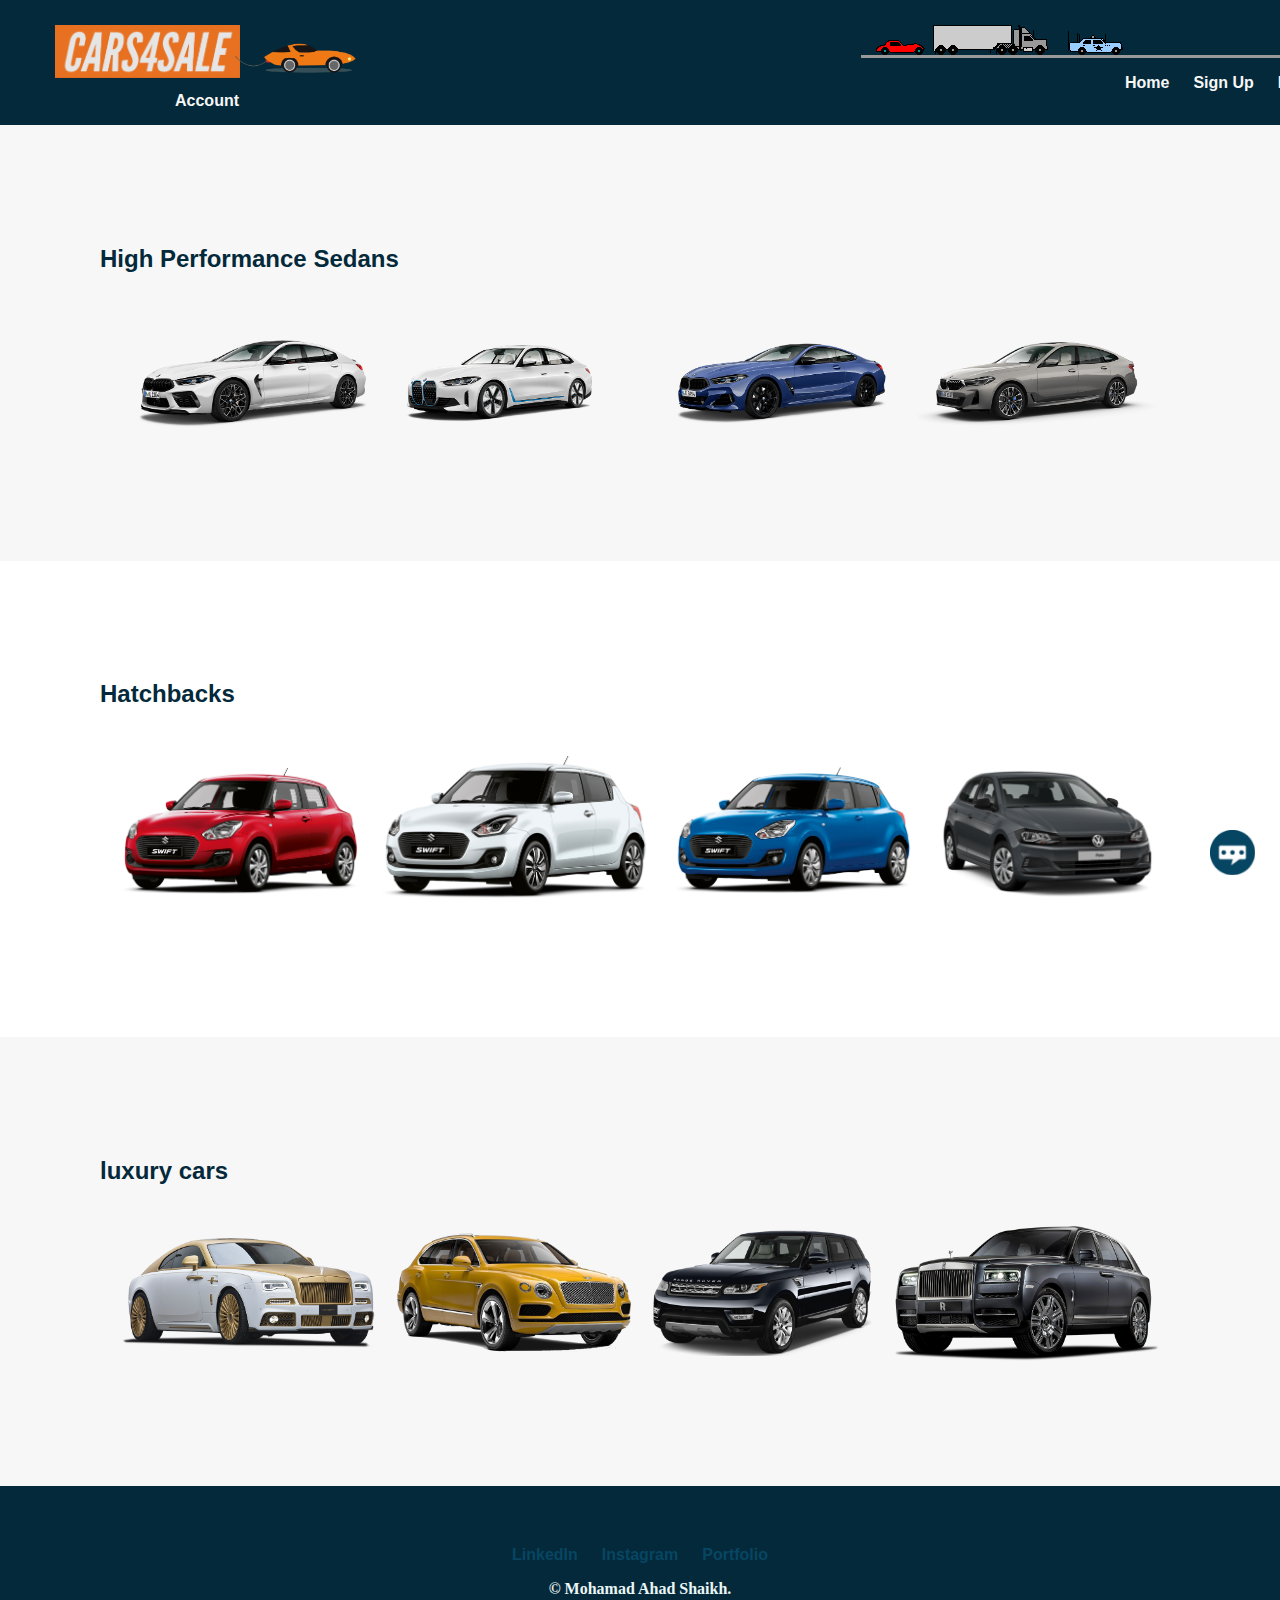
<file: index.html>
<!DOCTYPE html>
<html lang="en" dir="ltr">

<head>
  <meta charset="utf-8">
  <title>Cars4Sale</title>
  <link rel="stylesheet" href="styles.css">
  <link rel="icon" href="web.png">
</head>

<body>
  <div class="topcontainer">
    <a href="contactme.html">
    <img class="message-btn" src="message.png" alt="message PNG">
    </a>
    <a href="index.html">
      <img class="Cars4Sale-logo" src="logo.png" alt="Cars4Sale-logo">
    </a>
    <img class="navigation-car"src="navigation-car.png" alt="navigation-car">
    <img class="navigation-car2"src="navigation-car2.gif" alt="navigation-car2">
    <a class="navigationbuttons" href="index.html">Home</a>
    <a class="navigationbuttons" href="underdev.html">Sign Up</a>
    <a class="navigationbuttons" href="underdev.html">Log In</a>
    <a class="navigationbuttons" href="underdev.html">My Account</a>
  </div>


  <div class="middlecontainer-1">
    <h2>High Performance Sedans</h2>
    <table>
      <tr>
        <td>
          <a href="m8comp.html">
            <img class="car-images" src="middleone-car-1.png" alt="car1">
          </a>
        </td>
        <td> <img class="car-images" src="middleone-car-2.png" alt="car2">
        </td>
        <td> <img class="car-images" src="middleone-car-3.png" alt="car3">
        </td>
        <td> <img class="car-images" src="middleone-car-4.png" alt="car4">
        </td>
      </tr>
    </table>
  </div>


  <div class="middlecontainer-2">
    <h2>Hatchbacks</h2>
    <table cellspacing="20">
      <tr>
        <td>
          <img class="car-images" src="middletwo-car-1.png" alt="car1">
        </td>
        <td>
          <img class="car-images" src="middletwo-car-2.png" alt="car2">
        </td>
        <td>
          <img class="car-images" src="middletwo-car-3.png" alt="car3">
        </td>
        <td>
          <img class="car-images" src="middletwo-car-4.png" alt="car4">
        </td>
      </tr>
    </table>
  </div>


  <div class="bottomcontainer">
    <h2>luxury cars</h2>
    <table cellspacing = "20px">
      <tr>
        <td> <img class="car-images" src="bottom-car1.png" alt="car1">
        </td>
        <td> <img class="car-images" src="bottom-car2.png" alt="car2">
        </td>
        <td> <img class="car-images" src="bottom-car3.png" alt="car3">
        </td>
        <td> <img class="car-images" src="bottom-car4.png" alt="car4">
        </td>
      </tr>
    </table>
  </div>


  <div class="footer">
    <a class="footer-link" href="https://www.linkedin.com/in/mohammad-ahad-shaikh-987518166">LinkedIn</a>
    <a class="footer-link" href="https://www.instagram.com/ahad.sshaikh/">Instagram</a>
    <a class="footer-link" href="https://mohamadahad.github.io/Resume/">Portfolio</a>
    <p class="copyright-line">© Mohamad Ahad Shaikh.</p>
  </div>


</body>

</html>
</file>
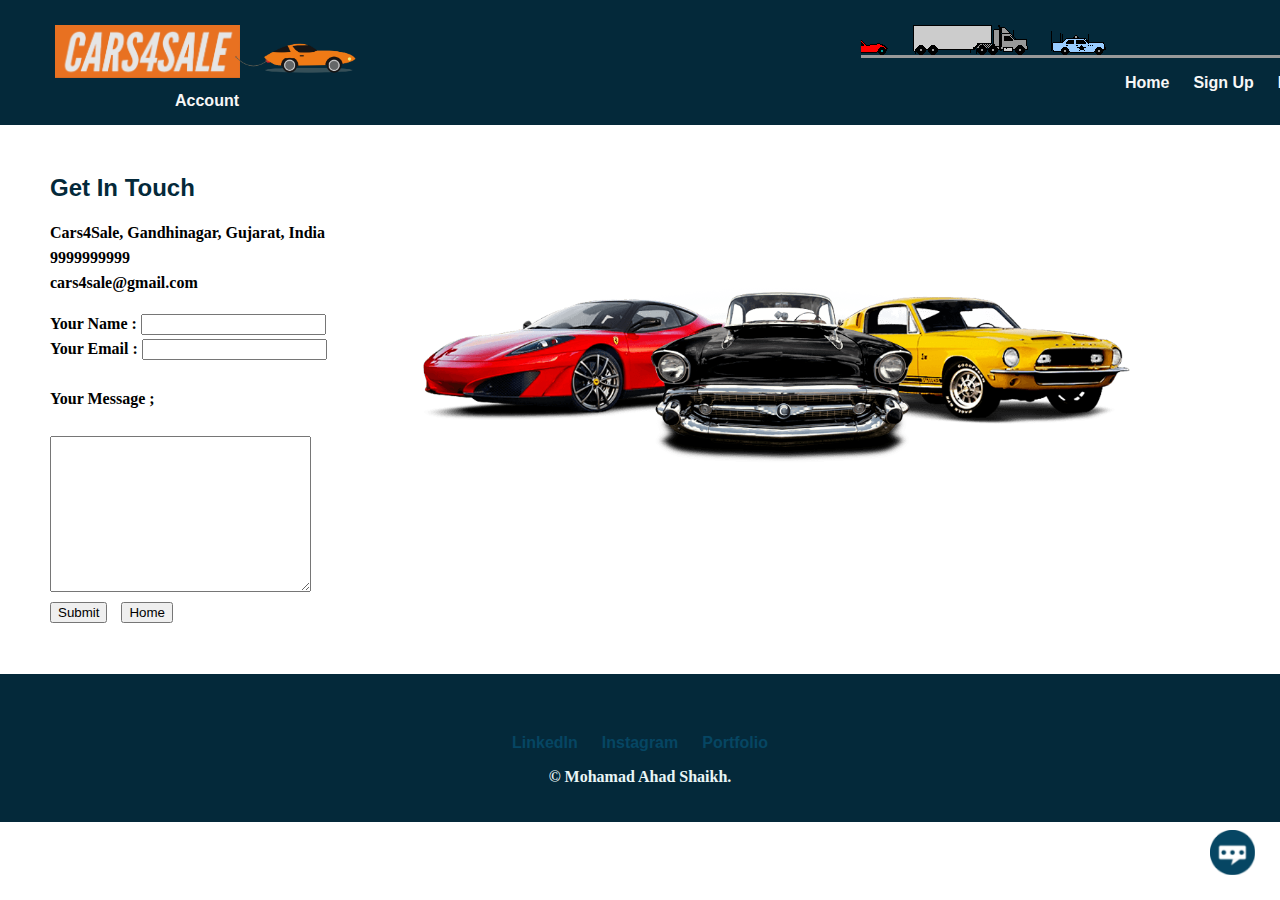
<file: contactme.html>
<!DOCTYPE html>
<html lang="en" dir="ltr">
  <head>
    <meta charset="utf-8">
    <title>Contact Me</title>
    <link rel="stylesheet" href="styles.css">
    <link rel="icon" href="web.png">
  </head>
  <body>

    <div class="topcontainer">
      <a href="contactme.html">
      <img class="message-btn" src="message.png" alt="message PNG">
      </a>
      <a href="index.html">
        <img class="Cars4Sale-logo" src="logo.png" alt="Cars4Sale-logo">
      </a>
      <img class="navigation-car" src="navigation-car.png" alt="navigation-car">
      <img class="navigation-car2"src="navigation-car2.gif" alt="navigation-car2">
      <a class="navigationbuttons" href="index.html">Home</a>
      <a class="navigationbuttons" href="underdev.html">Sign Up</a>
      <a class="navigationbuttons" href="underdev.html">Log In</a>
      <a class="navigationbuttons" href="underdev.html">My Account</a>
    </div>


<div class="contact-form">
  <img class="contactus-cars"src="contactus-cars.png" alt="contactus-cars">
    <h2>Get In Touch</h2>
    <p>Cars4Sale, Gandhinagar, Gujarat, India <br>9999999999 <br>cars4sale@gmail.com</p>

    <form action="mailto:mohammadahad01999@gmail.com" method="post" enctype="text/plain">
      <label for="">Your Name :</label>
      <input type="text" name="" value=""><br>
      <label for="">Your Email :</label>
      <input type="email" name="" value=""><br><br>
      <label for="">Your Message ;</label><br><br>
      <textarea name="name" rows="10" cols="30"></textarea>
      <br>
      <input type="submit" name="">
      <a href="index.html">
        <input type="button" name="" value="Home">
      </a>
    </form>
  </div>


  <div class="footer">
    <a class="footer-link" href="https://www.linkedin.com/in/mohammad-ahad-shaikh-987518166">LinkedIn</a>
    <a class="footer-link" href="https://www.instagram.com/ahad.sshaikh/">Instagram</a>
    <a class="footer-link" href="https://mohamadahad.github.io/Resume/">Portfolio</a>
    <p class="copyright-line">© Mohamad Ahad Shaikh.</p>
  </div>
  </body>
</html>
</file>
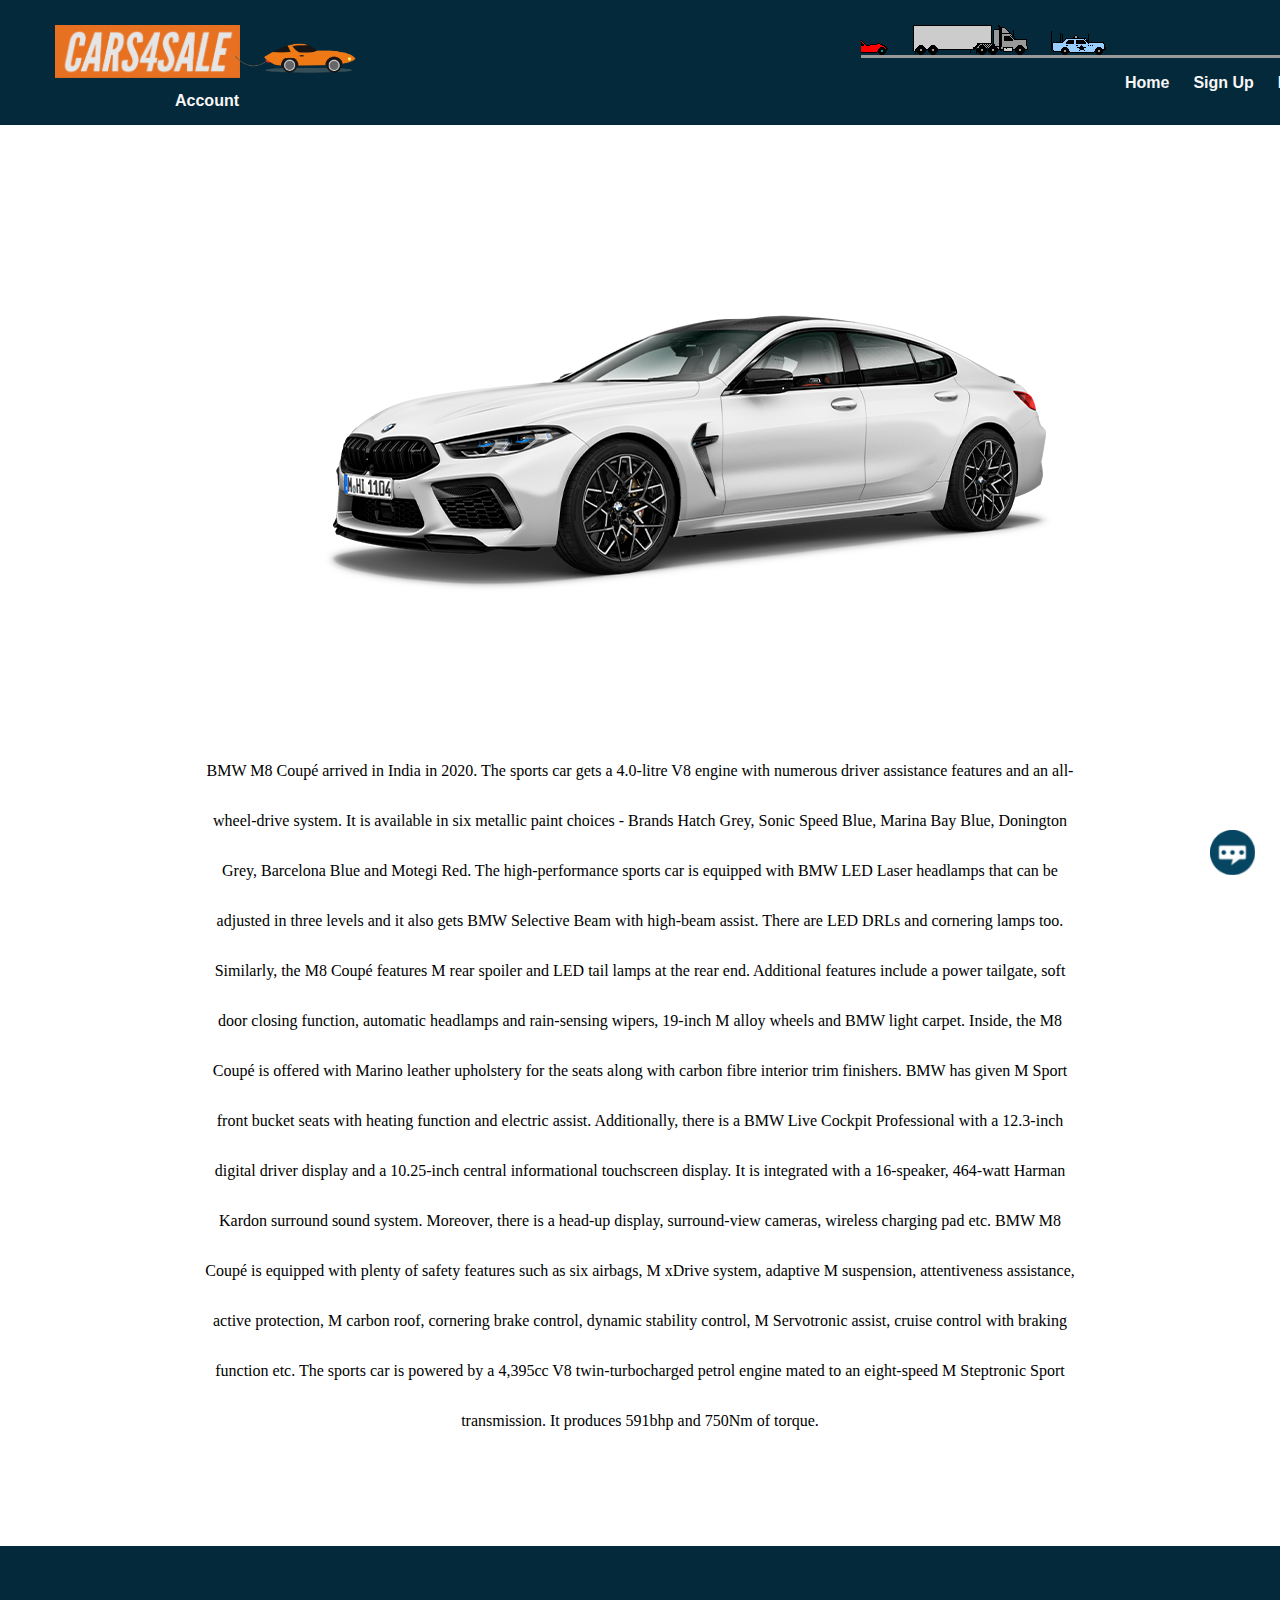
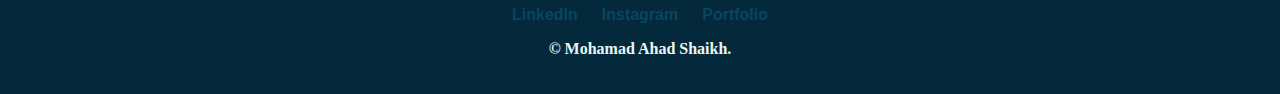
<file: m8comp.html>
<!DOCTYPE html>
<html lang="en" dir="ltr">

<head>
  <meta charset="utf-8">
  <title>BMW M8 Competition</title>
  <link rel="stylesheet" href="styles.css">
  <link rel="icon" href="web.png">
</head>

<body>

  <body>
    <div class="topcontainer">
      <a href="contactme.html">
        <img class="message-btn" src="message.png" alt="message PNG">
      </a>
      <a href="index.html">
        <img class="Cars4Sale-logo" src="logo.png" alt="Cars4Sale-logo">
      </a>
      <img class="navigation-car" src="navigation-car.png" alt="navigation-car">
      <img class="navigation-car2"src="navigation-car2.gif" alt="navigation-car2">
      <a class="navigationbuttons" href="index.html">Home</a>
      <a class="navigationbuttons" href="underdev.html">Sign Up</a>
      <a class="navigationbuttons" href="underdev.html">Log In</a>
      <a class="navigationbuttons" href="underdev.html">My Account</a>
    </div>

    <div class="m8comp-data">
      <img class="m8comp"src="middleone-car-1.png" alt="m8comp">
      <p class="m8comp-data">BMW M8 Coupé arrived in India in 2020. The sports car gets a 4.0-litre V8 engine with numerous driver assistance features and an all-wheel-drive system. It is available in six metallic paint choices - Brands Hatch Grey, Sonic Speed Blue,
        Marina Bay Blue, Donington Grey, Barcelona Blue and Motegi Red.

        The high-performance sports car is equipped with BMW LED Laser headlamps that can be adjusted in three levels and it also gets BMW Selective Beam with high-beam assist. There are LED DRLs and cornering lamps too. Similarly, the M8 Coupé
        features M rear spoiler and LED tail lamps at the rear end. Additional features include a power tailgate, soft door closing function, automatic headlamps and rain-sensing wipers, 19-inch M alloy wheels and BMW light carpet.

        Inside, the M8 Coupé is offered with Marino leather upholstery for the seats along with carbon fibre interior trim finishers. BMW has given M Sport front bucket seats with heating function and electric assist. Additionally, there is a BMW
        Live Cockpit Professional with a 12.3-inch digital driver display and a 10.25-inch central informational touchscreen display. It is integrated with a 16-speaker, 464-watt Harman Kardon surround sound system. Moreover, there is a head-up
        display, surround-view cameras, wireless charging pad etc.

        BMW M8 Coupé is equipped with plenty of safety features such as six airbags, M xDrive system, adaptive M suspension, attentiveness assistance, active protection, M carbon roof, cornering brake control, dynamic stability control, M Servotronic
        assist, cruise control with braking function etc.

        The sports car is powered by a 4,395cc V8 twin-turbocharged petrol engine mated to an eight-speed M Steptronic Sport transmission. It produces 591bhp and 750Nm of torque.</p>
    </div>


    <div class="footer">
      <a class="footer-link" href="https://www.linkedin.com/in/mohammad-ahad-shaikh-987518166">LinkedIn</a>
      <a class="footer-link" href="https://www.instagram.com/ahad.sshaikh/">Instagram</a>
      <a class="footer-link" href="https://mohamadahad.github.io/Resume/">Portfolio</a>
      <p class="copyright-line">© Mohamad Ahad Shaikh.</p>
    </div>

  </body>

</html>
</file>
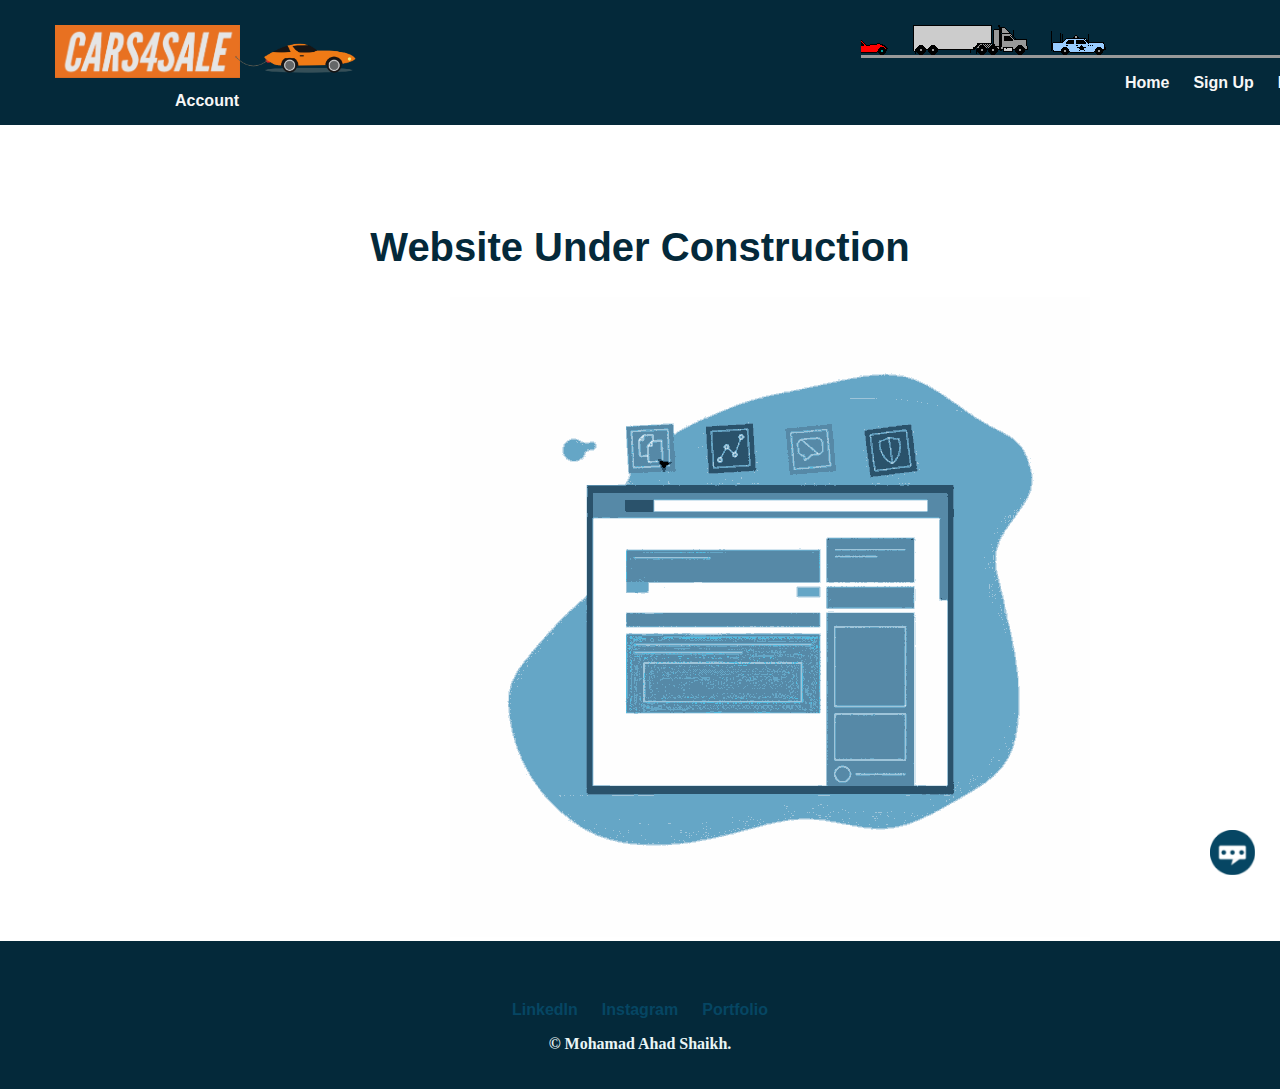
<file: underdev.html>
<!DOCTYPE html>
<html lang="en" dir="ltr">
  <head>
    <meta charset="utf-8">
    <title>Website Under Development</title>
    <link rel="stylesheet" href="styles.css">
    <link rel="icon" href="web.png">
  </head>
  <body>
    <div class="topcontainer">
      <a href="contactme.html">
      <img class="message-btn" src="message.png" alt="message PNG">
      </a>
      <a href="index.html">
        <img class="Cars4Sale-logo" src="logo.png" alt="Cars4Sale-logo">
      </a>
      <img class="navigation-car" src="navigation-car.png" alt="navigation-car">
      <img class="navigation-car2"src="navigation-car2.gif" alt="navigation-car2">
      <a class="navigationbuttons" href="index.html">Home</a>
      <a class="navigationbuttons" href="underdev.html">Sign Up</a>
      <a class="navigationbuttons" href="underdev.html">Log In</a>
      <a class="navigationbuttons" href="underdev.html">My Account</a>
    </div>

    <div class="middlecontainer">
      <h1>Website Under Construction</h1>
      <img class="underdev-gif" src="underdev-gif.gif" alt="underdev-GIF">
    </div>

    <div class="footer">
      <a class="footer-link" href="https://www.linkedin.com/in/mohammad-ahad-shaikh-987518166">LinkedIn</a>
      <a class="footer-link" href="https://www.instagram.com/ahad.sshaikh/">Instagram</a>
      <a class="footer-link" href="https://mohamadahad.github.io/Resume/">Portfolio</a>
      <p class="copyright-line">© Mohamad Ahad Shaikh.</p>
    </div>


  </body>
</html>
</file>
<file: styles.css>
body{
  margin: 0;
  padding: 0;
  font-family: 'Merriweather', serif;
  font-weight: bold;
}
h1{
  color: #04293A;
  margin-top: 100px;
  text-align:center;
  font-family: 'Montserrat', sans-serif;
  font-size: 2.5rem;
  font-weight: bold;
}
h2{
  color: #04293A;
  font-family: 'Montserrat', sans-serif;
  font-size: 1.5rem;
  font-weight: bold;
}
.topcontainer{
  background-color: #04293A;
  padding: 25px;
}
.message-btn{
  width: 3.5%;
  position: fixed;
  bottom: 25px;
  right: 25px;
}
.Cars4Sale-logo{
  width: 15%;
}
.middlecontainer-1{
  background-color: #F7F7F7;
  padding: 100px;
}
.car-images{
  transition: transform .5s;
  width: 100%;
}
.car-images:hover{
  transform:scale(1.5);
}
.middlecontainer-2{
  background-color: white;
  padding: 100px;
}
.bottomcontainer{
  background-color: #F7F7F7;
  padding: 100px;
}
.footer{
  text-align: center;
  background-color: #04293A;
  padding: 60px 0px 20px;
  margin-bottom: 0;
}
.copyright-line{
  color: #EAF6F6;
}
a{
    color: #064663;
    font-family: 'Montserrat', sans-serif;
    text-decoration: none;
    margin: auto 10px;
}
a:hover{
  color: #FFB72B;
  transition: 0.5s;
}
.navigationbuttons{
color: #F7F7F7;
position: relative;
top: 10px;
left: 150px;
}
.navigation-car{
  width: 10%;
  margin-left: -20px;
}
.navigation-car2{
  position: relative;
  left: 500px;
  bottom: 20px;
}
.contact-form{
  line-height: 25px;
  margin: 50px 50px;
}
.contactus-cars{
  width: 60%;
  float: right;
  margin-top: 100px;
  margin-right: 100px;
}
.underdev-gif{
margin-left: 450px;
}
.m8comp{
  margin-left: 100px;
}
.m8comp-data{
  text-align: center;
  margin: 50px 100px 100px;
  line-height: 50px;
  font-weight: normal;
}
</file>
